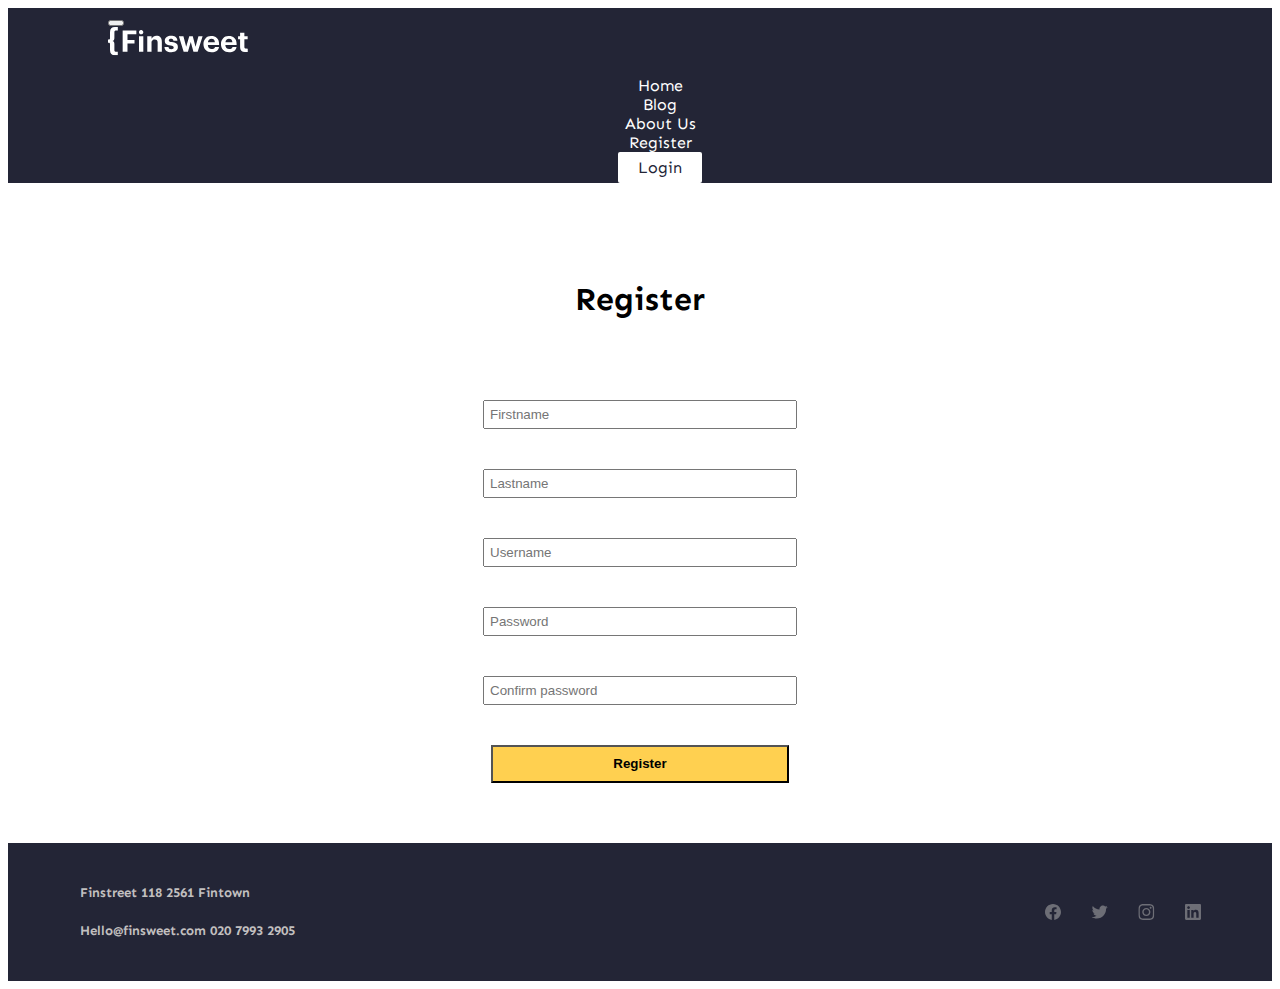
<file: index.html>
<!DOCTYPE html>
<html lang="en">
  <head>
    <meta charset="UTF-8" />
    <meta name="viewport" content="width=device-width, initial-scale=1.0" />
    <title>register page</title>
    <link
      href="https://cdn.jsdelivr.net/npm/bootstrap@5.3.1/dist/css/bootstrap.min.css"
      rel="stylesheet"
      integrity="sha384-4bw+/aepP/YC94hEpVNVgiZdgIC5+VKNBQNGCHeKRQN+PtmoHDEXuppvnDJzQIu9"
      crossorigin="anonymous"
    />
    <link rel="stylesheet" href="./css/register.css" />
  </head>
  <body>
    <header>
      <nav class="navbar navbar-expand-lg">
        <div class="container-fluid">
          <button
            class="navbar-toggler"
            type="button"
            data-bs-toggle="collapse"
            data-bs-target="#navbarTogglerDemo01"
            aria-controls="navbarTogglerDemo01"
            aria-expanded="false"
            aria-label="Toggle navigation"
          >
            <span class="navbar-toggler-icon"></span>
          </button>
          <div class="collapse navbar-collapse" id="navbarTogglerDemo01">
            <a class="navbar-brand" href="#"
              ><img src="./img/Logo.svg" alt="logo"
            /></a>
            <ul class="navbar-nav ms-auto navbat-item mb-2 mb-lg-0">
              <li class="nav-item">
                <a class="nav-link me-4" aria-current="page" href="#">Home</a>
              </li>
              <li class="nav-item">
                <a class="nav-link me-4" href="#">Blog</a>
              </li>
              <li class="nav-item">
                <a class="nav-link me-4" href="#">About Us</a>
              </li>
              <li class="nav-item">
                <a class="nav-link me-4" href="#">Register</a>
              </li>
              <li class="nav-item">
                <a class="nav-link login me-4" href="">Login</a>
              </li>
            </ul>
          </div>
        </div>
      </nav>
    </header>

    <main>
      <div class="container">
        <h1>Register</h1>
        <form id="registerForm">
          <input
            class="form-control w-100"
            type="text"
            name="firstname"
            placeholder="Firstname"
            id="firstname"
            required
          />
          <input
            class="form-control w-100"
            type="text"
            name="lastname"
            id="lastname"
            placeholder="Lastname"
            required
          />
          <input
            class="form-control w-100"
            type="text"
            name="username"
            id="username"
            placeholder="Username"
          />
          <input
            class="form-control w-100"
            type="password"
            name="password"
            id="password"
            placeholder="Password"
          />
          <input
            class="form-control w-100"
            type="password"
            name=" password"
            id="password"
            placeholder="Confirm password"
          />
          <a href="./pages/login.html">
            <button class="btn" id="register">Register</button></a
          >
        </form>
        <a href="./pages/login.html" class="kirish" id="kirish"
          >Saytga kirish =></a
        >
      </div>
    </main>
    <footer>
      <div class="fintown">
        <div class="inter-fin">
          <h5>Finstreet 118 2561 Fintown</h5>
          <h5>Hello@finsweet.com 020 7993 2905</h5>
        </div>
        <div class="rasm-fut">
          <img src="./img/facebook/Facebook/Vector.svg" alt="facebook" />
          <img src="./img/twiter/Twitter/Vector.svg" alt="twitter" />
          <img src="./img/instag/Instagram/Negative.svg" alt="instagram" />
          <img src="./img/linkden/LinkedIn/Negative.svg" alt="LinkedIn" />
        </div>
      </div>
    </footer>
    <script src="./js/register.js"></script>
  </body>
</html>
</file>
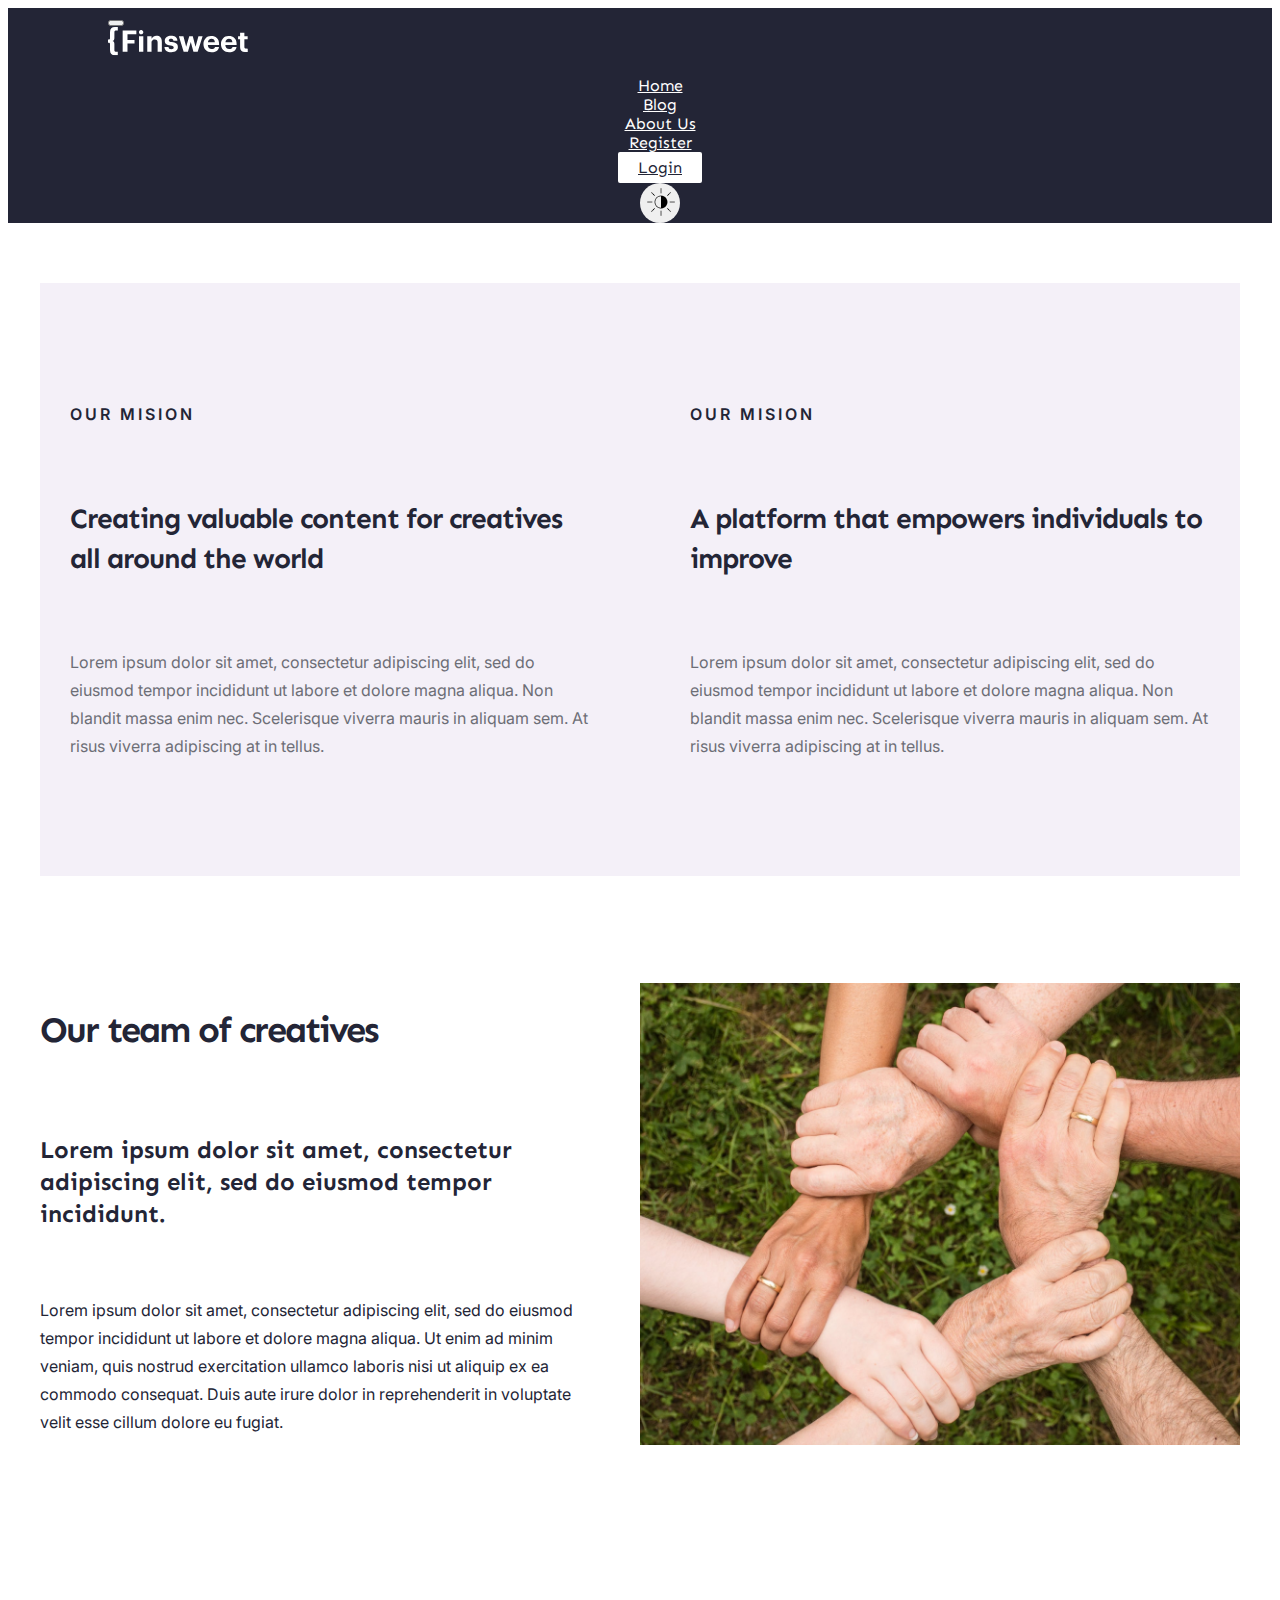
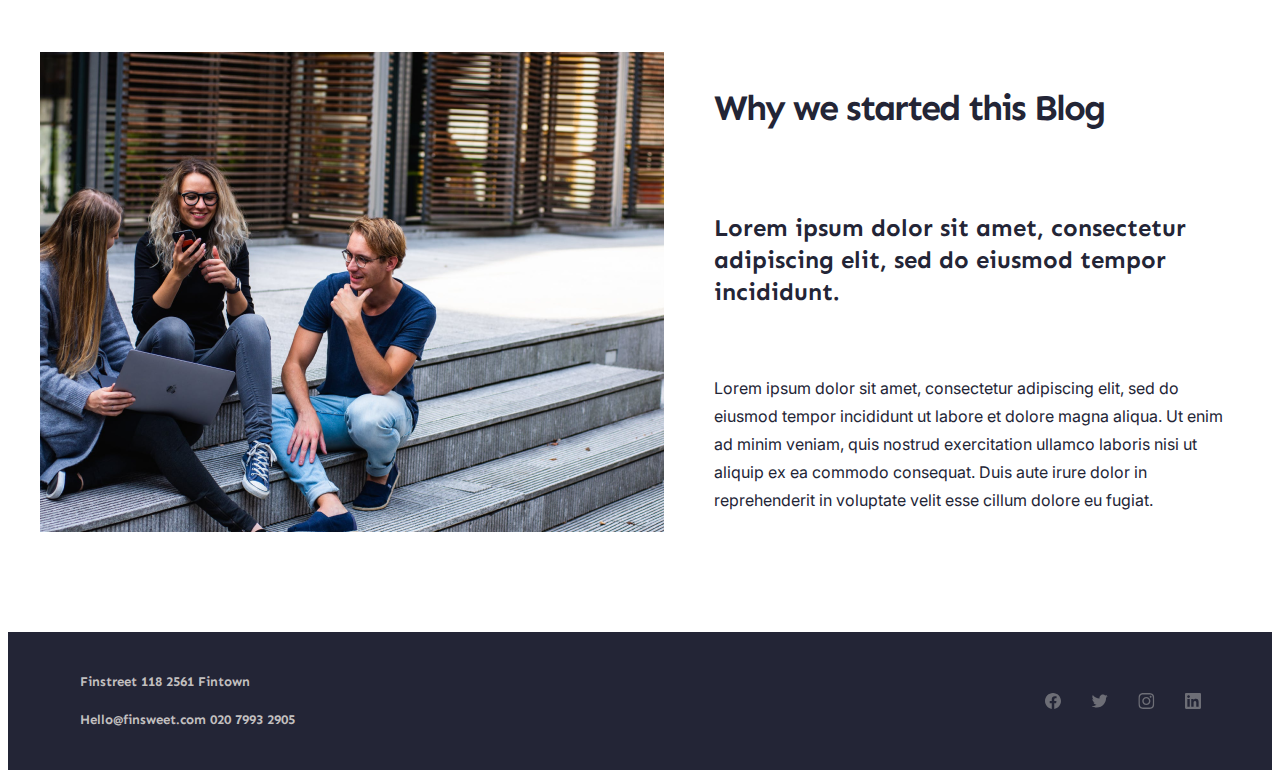
<file: pages/about.html>
<!DOCTYPE html>
<html lang="en">
  <head>
    <meta charset="UTF-8" />
    <meta name="viewport" content="width=device-width, initial-scale=1.0" />
    <title>about</title>
    <link
      href="https://cdn.jsdelivr.net/npm/bootstrap@5.3.1/dist/css/bootstrap.min.css"
      rel="stylesheet"
      integrity="sha384-4bw+/aepP/YC94hEpVNVgiZdgIC5+VKNBQNGCHeKRQN+PtmoHDEXuppvnDJzQIu9"
      crossorigin="anonymous"
    />
    <link rel="stylesheet" href="../sass/about.css" />
  </head>
  <body>
    <header>
      <nav class="navbar navbar-expand-lg">
        <div class="container-fluid">
          <button
            class="navbar-toggler"
            type="button"
            data-bs-toggle="collapse"
            data-bs-target="#navbarTogglerDemo01"
            aria-controls="navbarTogglerDemo01"
            aria-expanded="false"
            aria-label="Toggle navigation"
          >
            <span class="navbar-toggler-icon"></span>
          </button>
          <div class="collapse navbar-collapse" id="navbarTogglerDemo01">
            <a class="navbar-brand" href="#"
              ><img src="../img/Logo.svg" alt="logo"
            /></a>
            <ul class="navbar-nav ms-auto navbat-item mb-2 mb-lg-0">
              <li class="nav-item">
                <a class="nav-link me-4" aria-current="page" href="./home.html"
                  >Home</a
                >
              </li>
              <li class="nav-item">
                <a class="nav-link me-4" href="./blog.html">Blog</a>
              </li>
              <li class="nav-item">
                <a class="nav-link me-4" href="./about.html">About Us</a>
              </li>
              <li class="nav-item">
                <a class="nav-link me-4" href="../index.html">Register</a>
              </li>
              <li class="nav-item">
                <a class="nav-link login me-4" href="./login.html">Login</a>
              </li>
              <li>
                <button
                  onclick="myFunction()"
                  style="
                    border: none;
                    width: 40px;
                    height: 40px;
                    border-radius: 50%;
                  "
                >
                  <img
                    style="
                      width: 30px;
                      height: 30px;
                      background-color: transparent;
                    "
                    src="../img/dark.png"
                    alt=""
                  />
                </button>
              </li>
            </ul>
          </div>
        </div>
      </nav>
    </header>
    <!-- ////////////// -->

    <div class="conatiner misino">
      <div class="mission">
        <div class="missionleft">
          <h4>Our mision</h4>
          <h2>Creating valuable content for creatives all around the world</h2>
          <p>
            Lorem ipsum dolor sit amet, consectetur adipiscing elit, sed do
            eiusmod tempor incididunt ut labore et dolore magna aliqua. Non
            blandit massa enim nec. Scelerisque viverra mauris in aliquam sem.
            At risus viverra adipiscing at in tellus.
          </p>
        </div>
        <div class="missionleft">
          <h4>Our mision</h4>
          <h2>A platform that empowers individuals to improve</h2>
          <p>
            Lorem ipsum dolor sit amet, consectetur adipiscing elit, sed do
            eiusmod tempor incididunt ut labore et dolore magna aliqua. Non
            blandit massa enim nec. Scelerisque viverra mauris in aliquam sem.
            At risus viverra adipiscing at in tellus.
          </p>
        </div>
      </div>
      <div class="birlik">
        <div class="birlikchap">
          <h2>Our team of creatives</h2>
          <h5>
            Lorem ipsum dolor sit amet, consectetur adipiscing elit, sed do
            eiusmod tempor incididunt.
          </h5>
          <p>
            Lorem ipsum dolor sit amet, consectetur adipiscing elit, sed do
            eiusmod tempor incididunt ut labore et dolore magna aliqua. Ut enim
            ad minim veniam, quis nostrud exercitation ullamco laboris nisi ut
            aliquip ex ea commodo consequat. Duis aute irure dolor in
            reprehenderit in voluptate velit esse cillum dolore eu fugiat.
          </p>
        </div>
        <div class="birlikchap">
          <img
            src="../img/Blog/https_/www.pexels.com/photo/ground-group-growth-hands-461049.png"
            alt=""
          />
        </div>
      </div>
      <div class="container">
        <div class="start">
          <img
            src="../img/22/https_/www.pexels.com/photo/three-persons-sitting-on-the-stairs-talking-with-each-other-1438072.png"
            alt=""
          />
          <div class="startin">
            <h2>Why we started this Blog</h2>
            <h5>
              Lorem ipsum dolor sit amet, consectetur adipiscing elit, sed do
              eiusmod tempor incididunt.
            </h5>
            <p>
              Lorem ipsum dolor sit amet, consectetur adipiscing elit, sed do
              eiusmod tempor incididunt ut labore et dolore magna aliqua. Ut
              enim ad minim veniam, quis nostrud exercitation ullamco laboris
              nisi ut aliquip ex ea commodo consequat. Duis aute irure dolor in
              reprehenderit in voluptate velit esse cillum dolore eu fugiat.
            </p>
          </div>
        </div>
      </div>
    </div>

    <footer>
      <div class="fintown">
        <div class="inter-fin">
          <h5>Finstreet 118 2561 Fintown</h5>
          <h5>Hello@finsweet.com 020 7993 2905</h5>
        </div>
        <div class="rasm-fut">
          <img src="../img/facebook/Facebook/Vector.svg" alt="facebook" />
          <img src="../img/twiter/Twitter/Vector.svg" alt="twitter" />
          <img src="../img/instag/Instagram/Negative.svg" alt="instagram" />
          <img src="../img/linkden/LinkedIn/Negative.svg" alt="LinkedIn" />
        </div>
      </div>
    </footer>
    <script>
      function myFunction() {
        var element = document.body;
        element.classList.toggle("dark-mode");
      }
    </script>
  </body>
</html>
</file>
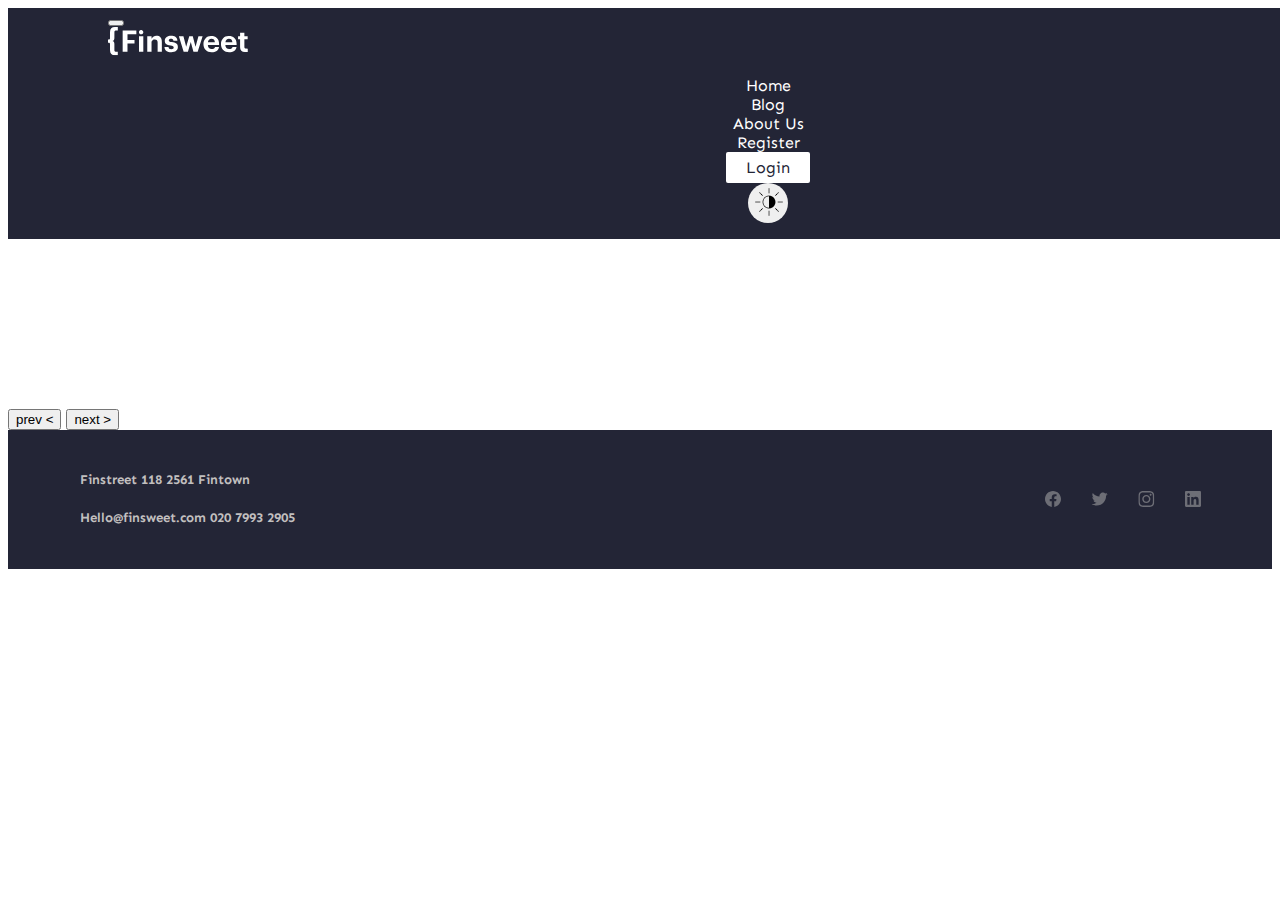
<file: pages/allpost.html>
<!DOCTYPE html>
<html lang="en">
  <head>
    <meta charset="UTF-8" />
    <meta name="viewport" content="width=device-width, initial-scale=1.0" />
    <title>All posts</title>
    <link
      href="https://cdn.jsdelivr.net/npm/bootstrap@5.3.1/dist/css/bootstrap.min.css"
      rel="stylesheet"
      integrity="sha384-4bw+/aepP/YC94hEpVNVgiZdgIC5+VKNBQNGCHeKRQN+PtmoHDEXuppvnDJzQIu9"
      crossorigin="anonymous"
    />
    <link rel="stylesheet" href="../sass/home.css" />
  </head>
  <body>
    <header>
      <nav class="navbar navbar-expand-lg">
        <div class="container-fluid">
          <button
            class="navbar-toggler"
            type="button"
            data-bs-toggle="collapse"
            data-bs-target="#navbarTogglerDemo01"
            aria-controls="navbarTogglerDemo01"
            aria-expanded="false"
            aria-label="Toggle navigation"
          >
            <span class="navbar-toggler-icon"></span>
          </button>
          <div class="collapse navbar-collapse" id="navbarTogglerDemo01">
            <a class="navbar-brand" href="#"
              ><img src="../img/Logo.svg" alt="logo"
            /></a>
            <ul class="navbar-nav ms-auto navbat-item mb-2 mb-lg-0">
              <li class="nav-item">
                <a class="nav-link me-4" aria-current="page" href="./home.html"
                  >Home</a
                >
              </li>
              <li class="nav-item">
                <a class="nav-link me-4" href="./blog.html">Blog</a>
              </li>
              <li class="nav-item">
                <a class="nav-link me-4" href="./about.html">About Us</a>
              </li>
              <li class="nav-item">
                <a class="nav-link me-4" href="../index.html">Register</a>
              </li>
              <li class="nav-item">
                <a class="nav-link login me-4" href="./login.html">Login</a>
              </li>
              <li>
                <button
                  onclick="myFunction()"
                  style="
                    border: none;
                    width: 40px;
                    height: 40px;
                    border-radius: 50%;
                  "
                >
                  <img
                    style="
                      width: 30px;
                      height: 30px;
                      background-color: transparent;
                    "
                    src="../img/dark.png"
                    alt=""
                  />
                </button>
              </li>
            </ul>
          </div>
        </div>
      </nav>
    </header>
    <!-- ////////////////////////////////// -->

    <div class="container post-blog">
      <form class="form-control" role="search">
        <input
          class="form-control"
          type="search"
          name="search"
          id=" search"
          aria-placeholder="search"
          placeholder="Searching..."
        />
      </form>
      <div class="post" id="post"></div>
    </div>

    <div class="butnnex">
      <button class="prev" id="prevbtn">prev <</button>
      <button class="next" id="nexbtn">next ></button>
    </div>
    <!-- ////////////////////// -->
    <footer>
      <div class="fintown">
        <div class="inter-fin">
          <h5>Finstreet 118 2561 Fintown</h5>
          <h5>Hello@finsweet.com 020 7993 2905</h5>
        </div>
        <div class="rasm-fut">
          <img src="../img/facebook/Facebook/Vector.svg" alt="facebook" />
          <img src="../img/twiter/Twitter/Vector.svg" alt="twitter" />
          <img src="../img/instag/Instagram/Negative.svg" alt="instagram" />
          <img src="../img/linkden/LinkedIn/Negative.svg" alt="LinkedIn" />
        </div>
      </div>
    </footer>
    <script src="../js/post.js">
      function myFunction() {
        var element = document.body;
        element.classList.toggle("dark-mode");
      }
    </script>
  </body>
</html>
</file>
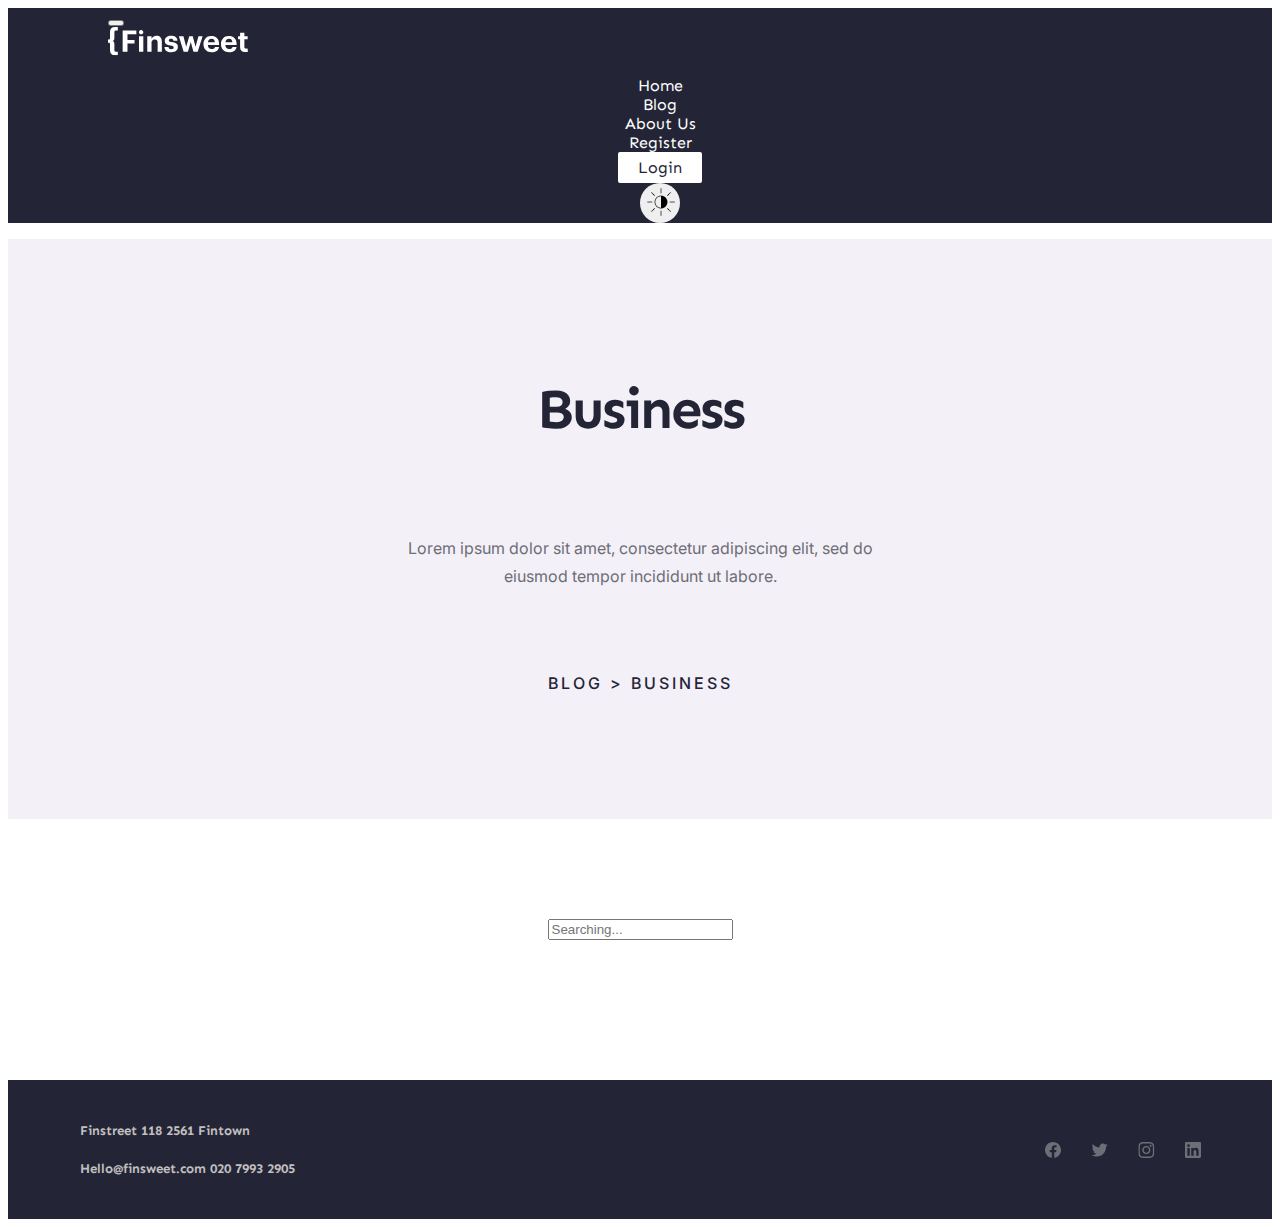
<file: pages/blog.html>
<!DOCTYPE html>
<html lang="en">
  <head>
    <meta charset="UTF-8" />
    <meta name="viewport" content="width=device-width, initial-scale=1.0" />
    <title>blog</title>
    <link
      href="https://cdn.jsdelivr.net/npm/bootstrap@5.3.1/dist/css/bootstrap.min.css"
      rel="stylesheet"
      integrity="sha384-4bw+/aepP/YC94hEpVNVgiZdgIC5+VKNBQNGCHeKRQN+PtmoHDEXuppvnDJzQIu9"
      crossorigin="anonymous"
    />
    <link rel="stylesheet" href="../sass/blog.css" />
  </head>
  <body>
    <header>
      <nav class="navbar navbar-expand-lg">
        <div class="container-fluid">
          <button
            class="navbar-toggler"
            type="button"
            data-bs-toggle="collapse"
            data-bs-target="#navbarTogglerDemo01"
            aria-controls="navbarTogglerDemo01"
            aria-expanded="false"
            aria-label="Toggle navigation"
          >
            <span class="navbar-toggler-icon"></span>
          </button>
          <div class="collapse navbar-collapse" id="navbarTogglerDemo01">
            <a class="navbar-brand" href="#"
              ><img src="../img/Logo.svg" alt="logo"
            /></a>
            <ul class="navbar-nav ms-auto navbat-item mb-2 mb-lg-0">
              <li class="nav-item">
                <a class="nav-link me-4" aria-current="page" href="./home.html"
                  >Home</a
                >
              </li>
              <li class="nav-item">
                <a class="nav-link me-4" href="./blog.html">Blog</a>
              </li>
              <li class="nav-item">
                <a class="nav-link me-4" href="./about.html">About Us</a>
              </li>
              <li class="nav-item">
                <a class="nav-link me-4" href="../index.html">Register</a>
              </li>
              <li class="nav-item">
                <a class="nav-link login me-4" href="./login.html">Login</a>
              </li>
              <li>
                <button
                  onclick="myFunction()"
                  style="
                    border: none;
                    width: 40px;
                    height: 40px;
                    border-radius: 50%;
                  "
                >
                  <img
                    style="
                      width: 30px;
                      height: 30px;
                      background-color: transparent;
                    "
                    src="../img/dark.png"
                    alt=""
                  />
                </button>
              </li>
            </ul>
          </div>
        </div>
      </nav>
    </header>
    <!-- //////////////// -->
    <section>
      <div class="container">
        <div class="edit">
          <h1>Business</h1>
          <p>
            Lorem ipsum dolor sit amet, consectetur adipiscing elit, sed do
            eiusmod tempor incididunt ut labore.
          </p>
          <h5>Blog > Business</h5>
        </div>
      </div>
    </section>
    <div class="container catar">
      <form class="form-control" role="search">
        <input
          class="form-control"
          type="search"
          name="search"
          id=" search"
          aria-placeholder="search"
          placeholder="Searching..."
        />
      </form>
      <div class="categoriya" id="caty"></div>
    </div>
    <footer>
      <div class="fintown">
        <div class="inter-fin">
          <h5>Finstreet 118 2561 Fintown</h5>
          <h5>Hello@finsweet.com 020 7993 2905</h5>
        </div>
        <div class="rasm-fut">
          <img src="../img/facebook/Facebook/Vector.svg" alt="facebook" />
          <img src="../img/twiter/Twitter/Vector.svg" alt="twitter" />
          <img src="../img/instag/Instagram/Negative.svg" alt="instagram" />
          <img src="../img/linkden/LinkedIn/Negative.svg" alt="LinkedIn" />
        </div>
      </div>
    </footer>
    <script src="../js/blog.js"></script>
  </body>
</html>
</file>
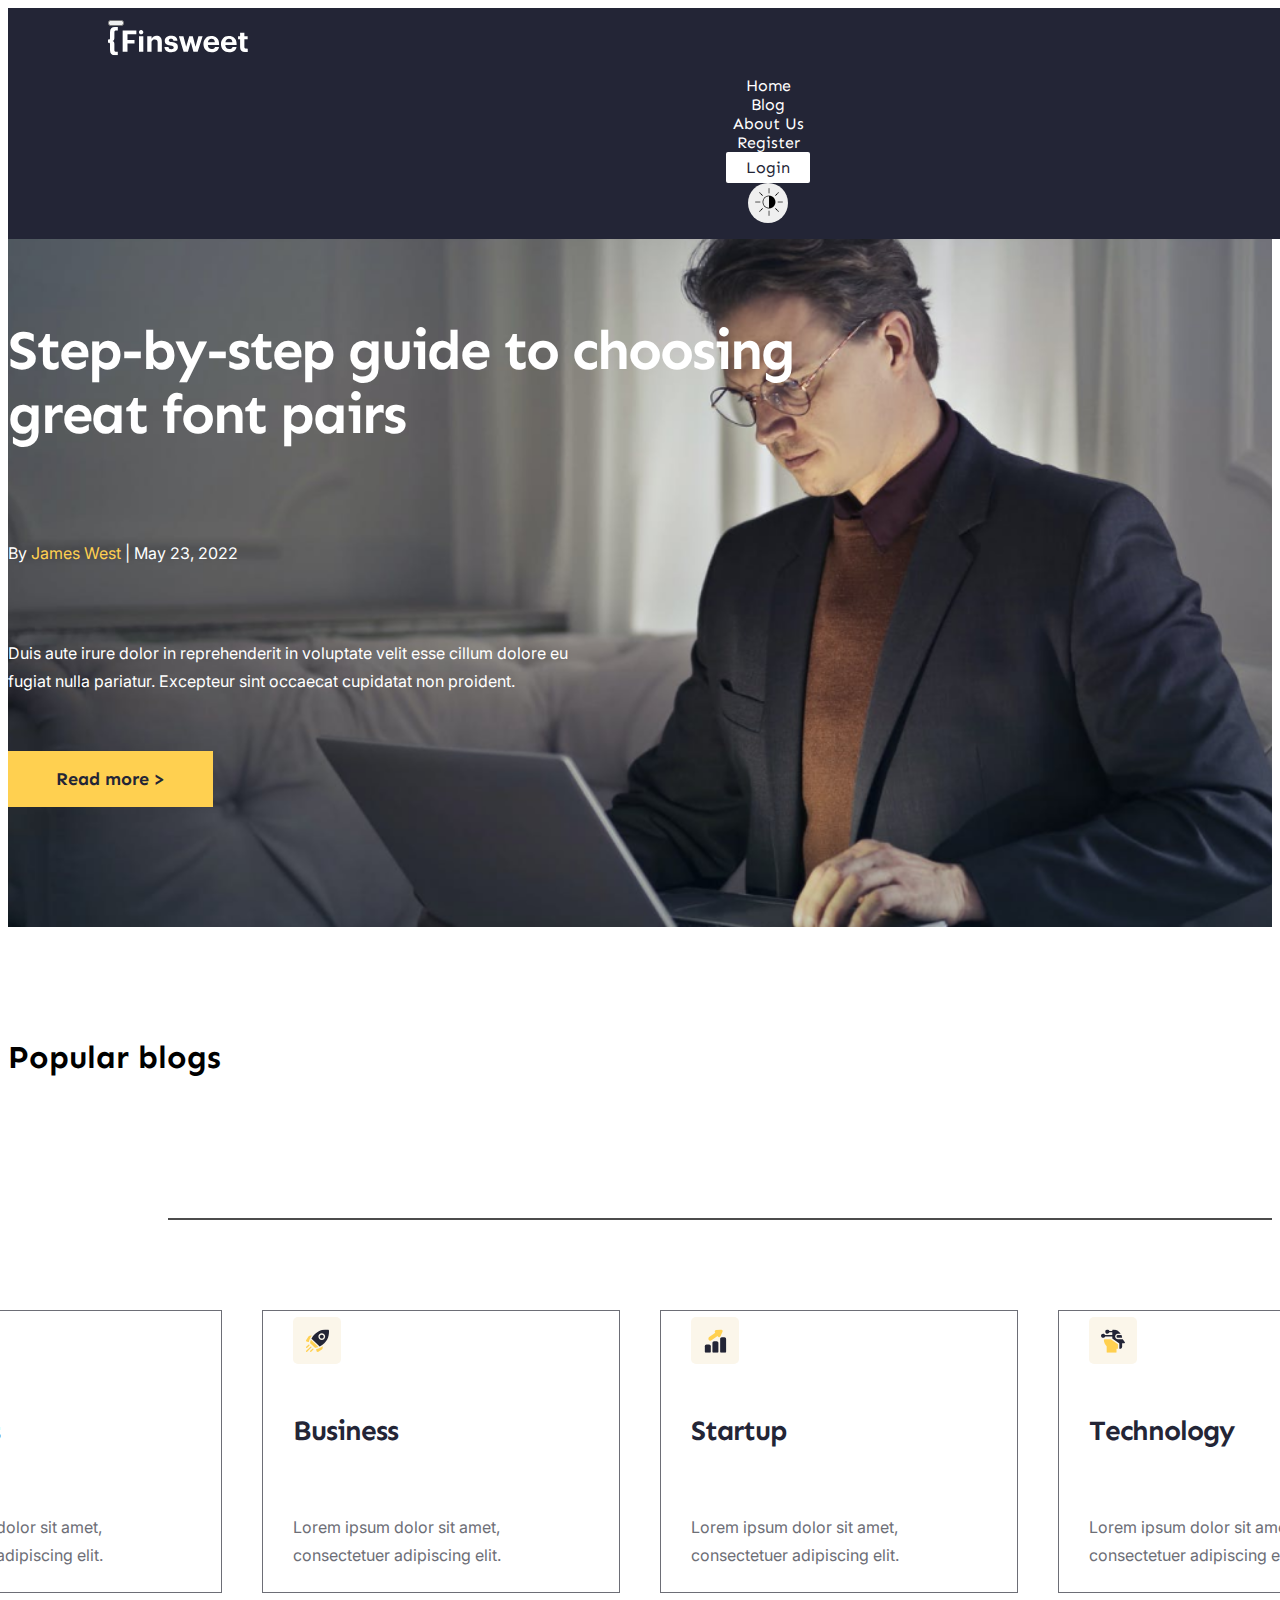
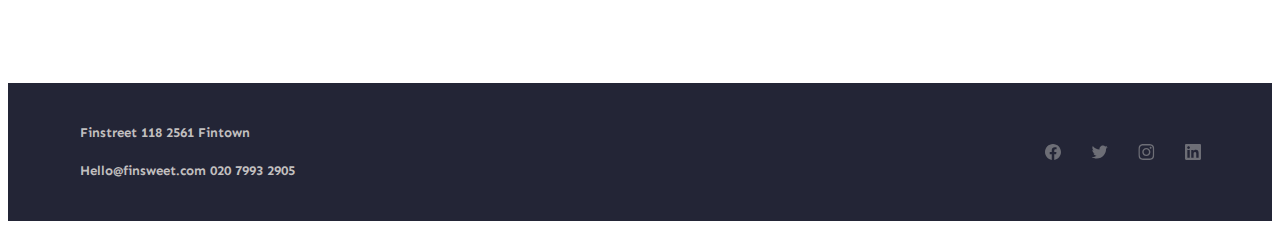
<file: pages/home.html>
<!DOCTYPE html>
<html lang="en">
  <head>
    <meta charset="UTF-8" />
    <meta name="viewport" content="width=device-width, initial-scale=1.0" />
    <title>Document</title>
    <link
      href="https://cdn.jsdelivr.net/npm/bootstrap@5.3.1/dist/css/bootstrap.min.css"
      rel="stylesheet"
      integrity="sha384-4bw+/aepP/YC94hEpVNVgiZdgIC5+VKNBQNGCHeKRQN+PtmoHDEXuppvnDJzQIu9"
      crossorigin="anonymous"
    />
    <link rel="stylesheet" href="../sass/home.css" />
  </head>
  <body>
    <header>
      <nav class="navbar navbar-expand-lg">
        <div class="container-fluid">
          <button
            class="navbar-toggler"
            type="button"
            data-bs-toggle="collapse"
            data-bs-target="#navbarTogglerDemo01"
            aria-controls="navbarTogglerDemo01"
            aria-expanded="false"
            aria-label="Toggle navigation"
          >
            <span class="navbar-toggler-icon"></span>
          </button>
          <div class="collapse navbar-collapse" id="navbarTogglerDemo01">
            <a class="navbar-brand" href="#"
              ><img src="../img/Logo.svg" alt="logo"
            /></a>
            <ul class="navbar-nav ms-auto navbat-item mb-2 mb-lg-0">
              <li class="nav-item">
                <a class="nav-link me-4" aria-current="page" href="./home.html"
                  >Home</a
                >
              </li>
              <li class="nav-item">
                <a class="nav-link me-4" href="./blog.html">Blog</a>
              </li>
              <li class="nav-item">
                <a class="nav-link me-4" href="./about.html">About Us</a>
              </li>
              <li class="nav-item">
                <a class="nav-link me-4" href="../index.html">Register</a>
              </li>
              <li class="nav-item">
                <a class="nav-link login me-4" href="./login.html">Login</a>
              </li>
              <li>
                <button
                  onclick="myFunction()"
                  style="
                    border: none;
                    width: 40px;
                    height: 40px;
                    border-radius: 50%;
                  "
                >
                  <img
                    style="
                      width: 30px;
                      height: 30px;
                      background-color: transparent;
                    "
                    src="../img/dark.png"
                    alt=""
                  />
                </button>
              </li>
            </ul>
          </div>
        </div>
      </nav>
    </header>
    <section>
      <div class="container">
        <div class="main-home">
          <h3>Posted on startup</h3>
          <h1>Step-by-step guide to choosing great font pairs</h1>
          <p>By <span>James West</span> | May 23, 2022</p>
          <p>
            Duis aute irure dolor in reprehenderit in voluptate velit esse
            cillum dolore eu fugiat nulla pariatur. Excepteur sint occaecat
            cupidatat non proident.
          </p>
          <a href="./about.html">Read more ></a>
        </div>
      </div>
    </section>
    <div class="container popular">
      <h1>Popular blogs</h1>
      <div class="cards" id="cards"></div>
    </div>
    <div class="gorizrow"></div>
    <div class="container">
      <div class="cart" id="cart">
        <a href="./blog.html"
          ><div class="business">
            <div class="div">
              <img src="../img/Icon.svg" alt="" />
            </div>
            <h5>Business</h5>
            <p>Lorem ipsum dolor sit amet, consectetuer adipiscing elit.</p>
          </div></a
        >
        <a href="./blog.html"
          ><div class="business">
            <div class="div">
              <img src="../img/raket.svg" alt="" />
            </div>
            <h5>Business</h5>
            <p>Lorem ipsum dolor sit amet, consectetuer adipiscing elit.</p>
          </div></a
        >
        <a href="./blog.html"
          ><div class="business">
            <div class="div">
              <img src="../img/economy (1).svg" alt="" />
            </div>
            <h5>Startup</h5>
            <p>Lorem ipsum dolor sit amet, consectetuer adipiscing elit.</p>
          </div></a
        >
        <a href="./blog.html">
          <div class="business">
            <div class="div">
              <img src="../img/cyborg.svg" alt="" />
            </div>
            <h5>Technology</h5>
            <p>Lorem ipsum dolor sit amet, consectetuer adipiscing elit.</p>
          </div></a
        >
      </div>
    </div>
    <footer>
      <div class="fintown">
        <div class="inter-fin">
          <h5>Finstreet 118 2561 Fintown</h5>
          <h5>Hello@finsweet.com 020 7993 2905</h5>
        </div>
        <div class="rasm-fut">
          <img src="../img/facebook/Facebook/Vector.svg" alt="facebook" />
          <img src="../img/twiter/Twitter/Vector.svg" alt="twitter" />
          <img src="../img/instag/Instagram/Negative.svg" alt="instagram" />
          <img src="../img/linkden/LinkedIn/Negative.svg" alt="LinkedIn" />
        </div>
      </div>
    </footer>
    <script src="../js/main-home.js"></script>
  </body>
</html>
</file>
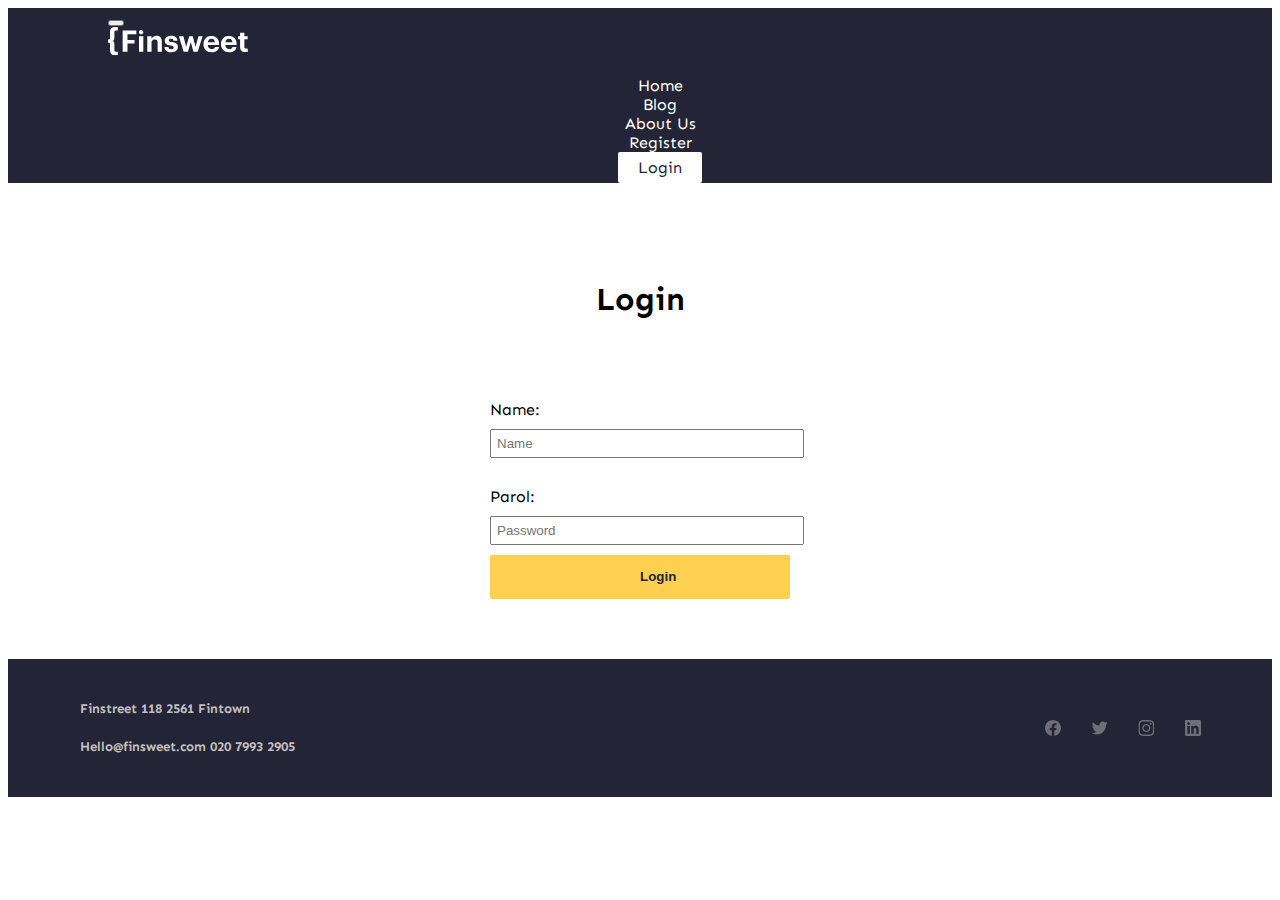
<file: pages/login.html>
<!DOCTYPE html>
<html lang="en">
  <head>
    <meta charset="UTF-8" />
    <meta name="viewport" content="width=device-width, initial-scale=1.0" />
    <title>login</title>
    <link
      href="https://cdn.jsdelivr.net/npm/bootstrap@5.3.1/dist/css/bootstrap.min.css"
      rel="stylesheet"
      integrity="sha384-4bw+/aepP/YC94hEpVNVgiZdgIC5+VKNBQNGCHeKRQN+PtmoHDEXuppvnDJzQIu9"
      crossorigin="anonymous"
    />
    <link rel="stylesheet" href="../css/register.css" />
  </head>
  <body>
    <header>
      <nav class="navbar navbar-expand-lg">
        <div class="container-fluid">
          <button
            class="navbar-toggler"
            type="button"
            data-bs-toggle="collapse"
            data-bs-target="#navbarTogglerDemo01"
            aria-controls="navbarTogglerDemo01"
            aria-expanded="false"
            aria-label="Toggle navigation"
          >
            <span class="navbar-toggler-icon"></span>
          </button>
          <div class="collapse navbar-collapse" id="navbarTogglerDemo01">
            <a class="navbar-brand" href="#"
              ><img src="../img/Logo.svg" alt="logo"
            /></a>
            <ul class="navbar-nav ms-auto navbat-item mb-2 mb-lg-0">
              <li class="nav-item">
                <a class="nav-link me-4" aria-current="page" href="#">Home</a>
              </li>
              <li class="nav-item">
                <a class="nav-link me-4" href="#">Blog</a>
              </li>
              <li class="nav-item">
                <a class="nav-link me-4" href="#">About Us</a>
              </li>
              <li class="nav-item">
                <a class="nav-link me-4" href="#">Register</a>
              </li>
              <li class="nav-item">
                <a class="nav-link login me-4" href="">Login</a>
              </li>
            </ul>
          </div>
        </div>
      </nav>
    </header>
    <main>
      <div class="container">
        <h1>Login</h1>
        <form id="loginForm">
          <label for="name">Name:</label>
          <input
            class="form-control"
            class="btn"
            type="text"
            id="name"
            name="name"
            placeholder="Name"
            required
          /><br /><br />

          <label for="password">Parol:</label>
          <input
            class="form-control"
            class="btn"
            type="password"
            id="passWord"
            name="password"
            placeholder="Password"
            required
          /><br />

          <input type="submit" value="Login" id="submit" />
        </form>
        <a href="./home.html" class="kirish" id="kirish">Saytga kirish =></a>
      </div>
    </main>
    <footer>
      <div class="fintown">
        <div class="inter-fin">
          <h5>Finstreet 118 2561 Fintown</h5>
          <h5>Hello@finsweet.com 020 7993 2905</h5>
        </div>
        <div class="rasm-fut">
          <img src="../img/facebook/Facebook/Vector.svg" alt="facebook" />
          <img src="../img/twiter/Twitter/Vector.svg" alt="twitter" />
          <img src="../img/instag/Instagram/Negative.svg" alt="instagram" />
          <img src="../img/linkden/LinkedIn/Negative.svg" alt="LinkedIn" />
        </div>
      </div>
    </footer>
    <script src="../js/register.js"></script>
  </body>
</html>
</file>
<file: css/register.css>
@import url("https://fonts.googleapis.com/css2?family=Lato&family=Montserrat:wght@400;600&family=Mulish&family=Orbitron&family=Roboto&family=Sen&display=swap");

body {
  font-family: "Sen";
}

header {
  background-color: #232536;
  padding: 0 100px;
}

.navbat-item li a {
  color: white;
}

.navbat-item li a:hover {
  color: rgb(189, 187, 187);
}

.navbat-item li {
  display: flex;
  justify-content: center;
  align-items: center;
}

.login {
  background-color: white;
  padding: 6px 20px;
  border-radius: 2px;
  color: #232536 !important;
}

.login:hover {
  color: rgb(147, 146, 146) !important;
}

a {
  text-decoration: none;
}

#registerForm {
  display: flex;
  justify-content: center;
  align-items: center;
  flex-direction: column;
  gap: 30px;
}

#register {
  background: var(--yellow, #ffd050);
  padding-left: 120px;
  padding-right: 120px;
  font-weight: 700;
  line-height: 32px;
}

.container {
  display: flex;
  justify-content: center;
  align-items: center;
  flex-direction: column;
  gap: 60px;
  padding: 60px 0;
}

/* ////////////////////////////// */

h1 {
  text-align: center;
}

form {
  width: 300px;
  margin: 0 auto;
}

label {
  display: block;
  margin-bottom: 10px;
}

input[type="text"],
input[type="email"],
input[type="password"] {
  width: 100%;
  padding: 5px;
  margin-bottom: 10px;
}

input[type="submit"] {
  width: 100%;
  padding: 10px;
  background-color: #4caf50;
  color: white;
  border: none;
  cursor: pointer;
}

input[type="submit"]:hover {
  background-color: #45a049;
}

#submit {
  background-color: #ffd050;
  padding: 6px 150px;
  border-radius: 2px;
  color: #232536;
  font-weight: 700;
  line-height: 32px;
}

footer {
  background-color: #232536;
}

.inter-fin {
  color: rgb(193, 191, 191);
}

.fintown {
  padding: 20px 0;
  display: flex;
  justify-content: center;
  align-items: center;
  gap: 750px;
}

.rasm-fut {
  display: flex;
  justify-content: center;
  gap: 30px;
}

.active {
  padding: 6px 100px;
  background-color: #45a049;
  color: #f8fafa;
  border-radius: 2px;
}

.kirish {
  padding: 6px 100px;
  background-color: #45a049;
  color: #f8fafa;
  border-radius: 2px;
  display: none;
}

.dark-mode {
  background-color: black;
  color: rgb(255, 255, 255);
}
</file>
<file: sass/about.css>
@import url("https://fonts.googleapis.com/css2?family=Lato&family=Montserrat:wght@400;600&family=Mulish&family=Orbitron&family=Roboto&family=Sen&display=swap");
@import url("https://fonts.googleapis.com/css2?family=Inter&family=Lato&family=Montserrat:wght@400;600&family=Mulish&family=Orbitron&family=Roboto&family=Sen&display=swap");
body {
  font-family: "Sen";
}

header {
  background-color: #232536;
  padding: 0 100px;
}

.navbat-item li a {
  color: white;
}

.navbat-item li a:hover {
  color: rgb(189, 187, 187);
}

.navbat-item li {
  display: flex;
  justify-content: center;
  align-items: center;
}

footer {
  background-color: #232536;
}

.inter-fin {
  color: rgb(193, 191, 191);
}

.fintown {
  padding: 20px 0;
  display: flex;
  justify-content: center;
  align-items: center;
  gap: 750px;
}

.rasm-fut {
  display: flex;
  justify-content: center;
  gap: 30px;
}

.login {
  background-color: white;
  padding: 6px 20px;
  border-radius: 2px;
  color: #232536 !important;
}

.login:hover {
  color: rgb(147, 146, 146) !important;
}

.missionleft h4 {
  color: var(--black, #232536);
  /* Cap 1 */
  font-family: Inter;
  font-size: 16px;
  font-style: normal;
  font-weight: 600;
  line-height: 20px; /* 125% */
  letter-spacing: 3px;
  text-transform: uppercase;
}

.missionleft h2 {
  color: var(--black, #232536);
  /* Heading H3 */
  font-family: Sen;
  font-size: 28px;
  font-style: normal;
  font-weight: 700;
  line-height: 40px; /* 142.857% */
  letter-spacing: -1px;
}

.missionleft p {
  color: var(--medium-grey, #6d6e76);
  /* Body 1 */
  font-family: Inter;
  font-size: 16px;
  font-style: normal;
  font-weight: 400;
  line-height: 28px; /* 175% */
}

.missionleft {
  display: flex;
  justify-content: center;
  align-items: start;
  flex-direction: column;
  gap: 30px;
}

.conatiner {
  max-width: 1200px;
  margin: 0 auto;
  padding: 0;
}

.mission {
  display: flex;
  justify-content: center;
  align-items: center;
  gap: 100px;
  padding: 100px 30px;
  background: var(--lavender, #f4f0f8);
}

.birlikchap h2,
.startin h2 {
  color: #232536;
  /* Heading H2 */
  font-family: Sen;
  font-size: 36px;
  font-style: normal;
  font-weight: 700;
  line-height: 48px; /* 133.333% */
  letter-spacing: -2px;
}

.birlikchap h5,
.startin h5 {
  color: var(--black, #232536);
  /* Heading H4 */
  font-family: Sen;
  font-size: 24px;
  font-style: normal;
  font-weight: 700;
  line-height: 32px; /* 133.333% */
}

.birlikchap p,
.startin p {
  color: var(--black, #232536);
  /* Body 1 */
  font-family: Inter;
  font-size: 16px;
  font-style: normal;
  font-weight: 400;
  line-height: 28px; /* 175% */
}

.birlikchap img,
.startin img {
  width: 600px;
}

.birlikchap,
.startin {
  display: flex;
  justify-content: center;
  align-items: start;
  flex-direction: column;
  gap: 10px;
}

.birlik,
.start {
  display: flex;
  justify-content: center;
  align-items: center;
  gap: 50px;
  padding: 100px 0;
}

.misino {
  margin-top: 60px;
}

.dark-mode {
  background-color: black;
  color: rgb(255, 255, 255);
}/*# sourceMappingURL=about.css.map */
</file>
<file: sass/home.css>
@import url("https://fonts.googleapis.com/css2?family=Lato&family=Montserrat:wght@400;600&family=Mulish&family=Orbitron&family=Roboto&family=Sen&display=swap");
@import url("https://fonts.googleapis.com/css2?family=Inter&family=Lato&family=Montserrat:wght@400;600&family=Mulish&family=Orbitron&family=Roboto&family=Sen&display=swap");
body {
  font-family: "Sen";
}

header {
  background-color: #232536;
  padding: 0 100px;
  position: fixed;
  width: 100%;
}

.navbat-item li a {
  color: white;
}

.navbat-item li a:hover {
  color: rgb(189, 187, 187);
}

.navbat-item li {
  display: flex;
  justify-content: center;
  align-items: center;
}

.login {
  background-color: white;
  padding: 6px 20px;
  border-radius: 2px;
  color: #232536 !important;
}

.login:hover {
  color: rgb(147, 146, 146) !important;
}

a {
  text-decoration: none;
}

.main-home {
  padding: 120px 0;
  display: flex;
  justify-content: center;
  align-items: start;
  flex-direction: column;
  gap: 40px;
}

section {
  background-image: url(../img/logg/https_/www.pexels.com/photo/man-in-black-suit-wearing-eye-glasses-sitting-on-gray-sofa-using-macbook-3772622.png);
  background-repeat: no-repeat;
  background-size: cover;
}

.main-home h3 {
  color: var(--light, #fff);
  font-family: Inter;
  font-size: 16px;
  font-style: normal;
  font-weight: 900;
  line-height: 20px;
  letter-spacing: 3px;
  text-transform: uppercase;
}

.main-home h1 {
  color: var(--light, #fff);
  /* Display */
  font-family: Sen;
  font-size: 56px;
  font-style: normal;
  font-weight: 700;
  line-height: 64px; /* 114.286% */
  letter-spacing: -2px;
  max-width: 800px;
}

.main-home p {
  color: var(--light, #fff);
  /* Body 1 */
  font-family: Inter;
  font-size: 16px;
  font-style: normal;
  font-weight: 400;
  line-height: 28px; /* 175% */
  max-width: 600px;
}

.main-home p span {
  color: var(--yellow, #ffd050);
  /* Body 1 */
  font-family: Inter;
  font-size: 16px;
  font-style: normal;
  font-weight: 400;
  line-height: 28px;
}

.main-home a {
  display: inline-flex;
  padding: 16px 48px;
  align-items: flex-start;
  gap: 12px;
  background: var(--yellow, #ffd050);
  color: var(--black, #232536);
  font-family: Sen;
  font-size: 18px;
  font-style: normal;
  font-weight: 700;
  line-height: 24px; /* 133.333% */
}

.cardt {
  border: none;
}

.cards {
  display: flex;
  justify-content: center;
  align-items: start;
  gap: 60px;
}

.cardt p {
  color: var(--dark-grey, #4c4c4c);
  /* Label 01 */
  font-family: Inter;
  font-size: 14px;
  font-style: normal;
  font-weight: 500;
  line-height: 20px; /* 142.857% */
}

.cardt p span {
  color: var(--purple, #592ea9);
  /* Label 01 */
  font-family: Inter;
  font-size: 14px;
  font-style: normal;
  font-weight: 500;
  line-height: 20px;
}

.cardt h5 {
  color: var(--black, #232536);
  /* Heading H3 */
  font-family: Sen;
  font-size: 28px;
  font-style: normal;
  font-weight: 700;
  line-height: 40px; /* 142.857% */
  letter-spacing: -1px;
}

.popular {
  padding: 90px 0;
  display: flex;
  justify-content: center;
  align-items: start;
  flex-direction: column;
  gap: 30px;
}

.cardt {
  display: flex;
  flex-direction: column;
  gap: 20px;
}

.cardt img {
  width: 100%;
}

.gorizrow {
  max-width: 1200px;
  height: 0;
  border: 1px solid #4c4c4c;
  margin-left: 160px;
}

.business {
  width: 296px;
  height: 221.072px;
  flex-shrink: 0;
  border: 1px solid var(--medium-grey, #6d6e76);
}

.business h5 {
  color: var(--black, #232536);
  /* Heading H3 */
  font-family: Sen;
  font-size: 28px;
  font-style: normal;
  font-weight: 700;
  line-height: 40px; /* 142.857% */
  letter-spacing: -1px;
}

.business p {
  color: var(--medium-grey, #6d6e76);
  /* Body 1 */
  font-family: Inter;
  font-size: 16px;
  font-style: normal;
  font-weight: 400;
  line-height: 28px; /* 175% */
}

.div {
  fill: var(--light-yellow, #fbf6ea);
  width: 48px;
  height: 46.541px;
  background-color: #fbf6ea;
  flex-shrink: 0;
  display: flex;
  justify-content: center;
  align-items: center;
  border-radius: 5px;
}

.business {
  display: flex;
  justify-content: center;
  align-items: start;
  flex-direction: column;
  padding: 30px 30px;
}

.business:hover {
  background-color: #ffd050;
  border-color: #ffd050;
}

.cart {
  display: flex;
  justify-content: center;
  align-items: center;
  gap: 40px;
  padding: 90px 0;
}

footer {
  background-color: #232536;
}

.inter-fin {
  color: rgb(193, 191, 191);
}

.fintown {
  padding: 20px 0;
  display: flex;
  justify-content: center;
  align-items: center;
  gap: 750px;
}

.rasm-fut {
  display: flex;
  justify-content: center;
  gap: 30px;
}

.card a {
  display: flex !important;
  justify-content: center;
  align-items: center;
  gap: 30px;
}

.card:first-child {
  color: var(--purple, #592ea9);
  /* Cap 1 */
  font-family: Inter;
  font-size: 16px;
  font-style: normal;
  font-weight: 600;
  line-height: 20px; /* 125% */
  letter-spacing: 3px;
  text-transform: uppercase;
}

.card h5 {
  color: var(--black, #232536);
  /* Heading H2 */
  font-family: Sen;
  font-size: 36px;
  font-style: normal;
  font-weight: 700;
  line-height: 48px; /* 133.333% */
  letter-spacing: -2px;
}

.par1 {
  color: var(--medium-grey, #6d6e76);
  /* Body 1 */
  font-family: Inter;
  font-size: 16px;
  font-style: normal;
  font-weight: 400;
  line-height: 28px; /* 175% */
}

.card a img {
  width: 240px;
}

.card {
  border: none;
}

.post {
  display: flex;
  justify-content: center;
  align-items: start;
  flex-direction: column;
  gap: 40px;
  padding: 90px 0;
}

.post-blog {
  padding: 100px 0;
}

.dark-mode {
  background-color: black;
  color: rgb(255, 255, 255);
}

section {
  padding-top: 60px;
}/*# sourceMappingURL=home.css.map */
</file>
<file: sass/blog.css>
@import url("https://fonts.googleapis.com/css2?family=Lato&family=Montserrat:wght@400;600&family=Mulish&family=Orbitron&family=Roboto&family=Sen&display=swap");
@import url("https://fonts.googleapis.com/css2?family=Inter&family=Lato&family=Montserrat:wght@400;600&family=Mulish&family=Orbitron&family=Roboto&family=Sen&display=swap");
body {
  font-family: "Sen";
}

header {
  background-color: #232536;
  padding: 0 100px;
}

.navbat-item li a {
  color: white;
}

.navbat-item li a:hover {
  color: rgb(189, 187, 187);
}

.navbat-item li {
  display: flex;
  justify-content: center;
  align-items: center;
}

footer {
  background-color: #232536;
}

.inter-fin {
  color: rgb(193, 191, 191);
}

.fintown {
  padding: 20px 0;
  display: flex;
  justify-content: center;
  align-items: center;
  gap: 750px;
}

.rasm-fut {
  display: flex;
  justify-content: center;
  gap: 30px;
}

.login {
  background-color: white;
  padding: 6px 20px;
  border-radius: 2px;
  color: #232536 !important;
}

.login:hover {
  color: rgb(147, 146, 146) !important;
}

.card a {
  display: flex !important;
  justify-content: center;
  align-items: center;
  gap: 30px;
}

.card:first-child {
  color: var(--purple, #592ea9);
  /* Cap 1 */
  font-family: Inter;
  font-size: 16px;
  font-style: normal;
  font-weight: 600;
  line-height: 20px; /* 125% */
  letter-spacing: 3px;
  text-transform: uppercase;
}

.card h5 {
  color: var(--black, #232536);
  /* Heading H2 */
  font-family: Sen;
  font-size: 36px;
  font-style: normal;
  font-weight: 700;
  line-height: 48px; /* 133.333% */
  letter-spacing: -2px;
}

.par1 {
  color: var(--medium-grey, #6d6e76);
  /* Body 1 */
  font-family: Inter;
  font-size: 16px;
  font-style: normal;
  font-weight: 400;
  line-height: 28px; /* 175% */
}

.card a img {
  width: 240px;
}

#caty {
  display: flex;
  justify-content: center;
  align-items: center;
  flex-direction: column;
  gap: 30px;
  border: none;
  text-decoration: none;
}

a {
  text-decoration: none;
}

.catar {
  display: flex;
  justify-content: center;
  align-items: center;
  flex-direction: column;
  gap: 40px;
  padding: 100px 0;
}

.edit {
  display: flex;
  justify-content: center;
  align-items: center;
  flex-direction: column;
  gap: 40px;
  padding: 100px 0;
}

.edit h1 {
  color: var(--black, #232536);
  text-align: center;
  /* Display */
  font-family: Sen;
  font-size: 56px;
  font-style: normal;
  font-weight: 700;
  line-height: 64px; /* 114.286% */
  letter-spacing: -2px;
}

.edit p {
  color: var(--medium-grey, #6d6e76);
  text-align: center;
  /* Body 1 */
  font-family: Inter;
  font-size: 16px;
  font-style: normal;
  font-weight: 400;
  line-height: 28px; /* 175% */
  width: 515px;
}

.edit h5 {
  color: var(--black, #232536);
  text-align: center;
  /* Cap 03 */
  font-family: Inter;
  font-size: 16px;
  font-style: normal;
  font-weight: 500;
  line-height: 20px; /* 125% */
  letter-spacing: 3px;
  text-transform: uppercase;
}

section {
  background: var(--lavender, #f4f0f8);
}

.dark-mode {
  background-color: black;
  color: rgb(255, 255, 255);
}/*# sourceMappingURL=blog.css.map */
</file>
